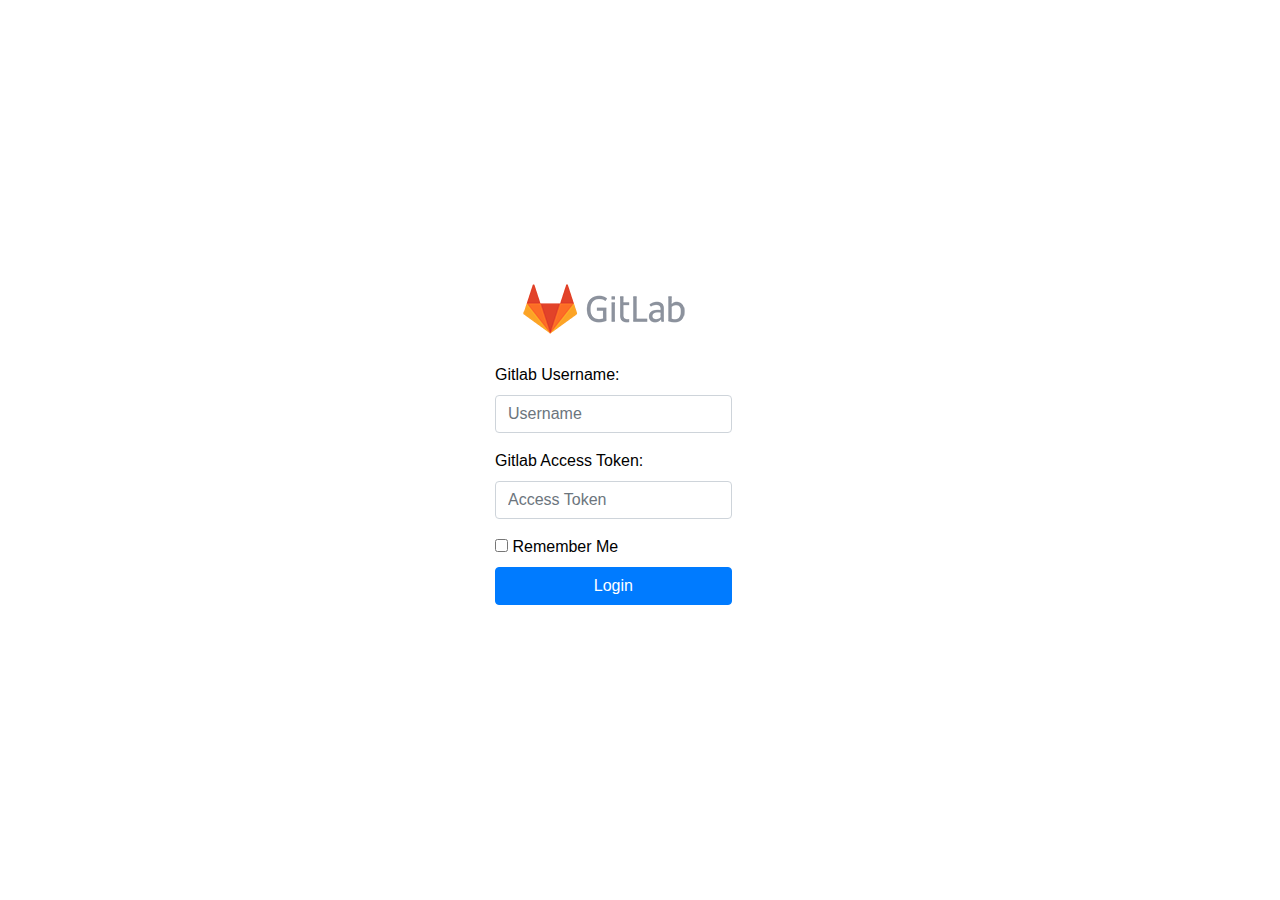
<file: index.html>
<!DOCTYPE html>
<html lang="en">

<head>
  <meta charset="UTF-8">
  <meta name="viewport" content="width=device-width, initial-scale=1.0">
  <meta http-equiv="X-UA-Compatible" content="ie=edge">
  <link href="lib/bootstrap.min.css" rel="stylesheet">
  <link rel="stylesheet" href="style.css">
  <title>Welcome Shahrukh</title>

</head>

<body>
  <div class="container-fluid" id="overlay">

  </div>
  <div class="container" id="loginFormContainer">
    <div class="row">
      <div class="absolute-center is-responsive login-form">
        <div id="logo-container"></div>
        <div class="col-sm-12 col-md-10 col-md-offset-1">
          <form action="" id="loginForm">
            <div class="form-group">
              <label for="username">Gitlab Username:</label>
              <input class="form-control" type="text" name='username' placeholder="Username" />
            </div>
            <div class="form-group">
              <label for="token">Gitlab Access Token:</label>
              <input class="form-control" type="text" name='token' placeholder="Access Token" />
            </div>



            <div class="checkbox">
              <label>
                <input type="checkbox" name="rememberMe"> Remember Me
              </label>
            </div>
            <div class="form-group">
              <button type="submit" class="btn btn-primary btn-block">Login</button>
            </div>

          </form>
        </div>



      </div>
    </div>




  </div>


  <div class="container" id="repositorySelectionContainer">
    <div class="row">
      <div class="absolute-center is-responsive login-form">
        <div id="logo-container"></div>
        <div class="col-sm-12 col-md-10 col-md-offset-1">
          <form action="" id="repoForm">


            <div class="form-group">
              <label for="repositorySelect">Select Repository: </label>
              <select class="form-control" id="repositorySelect">
              </select>
            </div>


            <div class="form-group" id="defaultLoc">
              <label for="default_location">File Location: </label>
              <input class="form-control" type="text" name='default_location' placeholder="Default Location" />
              </select>
            </div>

            <div class="form-group">
              <button type="submit" class="btn btn-primary btn-block">Submit</button>
            </div>


            <div class="form-group">
              <button type="button" class="btn btn-success btn-block create-file">Create File</button>
            </div>
            <div class="form-group">
              <button type="button" class="btn btn-danger btn-block" id="logOut"> Logout</button>
            </div>

          </form>
        </div>
      </div>
    </div>
  </div>




  <script src="lib/jquery-3.4.1.min.js"></script>
  <script src="lib/bootstrap.min.js"></script>

 <script src="lib/app.js"></script>
</body>

</html>
</file>
<file: style.css>
body{
    color: white;
  }

  #overlay {
    position: fixed;
    width: 100%;
    height: 100%;
    z-index: 99999;
    background: black url(loader.gif) center center no-repeat;
    opacity: .5;
    background-size: 100px;
}
  
  div.well{
    height: 250px;
  } 
  
  .absolute-center {
    margin: auto;
    position: absolute;
    top: 0; left: 0; bottom: 0; right: 0;
  }
  
  .absolute-center.is-responsive.login-form {
    width: 50%; 
    height: 50%;
    min-width: 200px;
    max-width: 400px;
    padding: 40px;
  }


  .absolute-center.is-responsive.editor {
    width: 80%; 
    margin-top: 94px;
    min-width: 200px;
    max-width: 1000px;
    padding: 40px;
  }
  
  #logo-container{
   margin-left: 24px;
    margin-bottom: 10px;
    width:200px;
    height:88px;
    background-image:url('gitlab-logo-gray-rgb.png');
  }
  
  label{
      color: black;
  }
  
  #repositorySelectionContainer{
      display: none;
  
  }
  
  #loginFormContainer{
      display: block;
  }

  #defaultLoc{
    display: none;
  }
</file>
